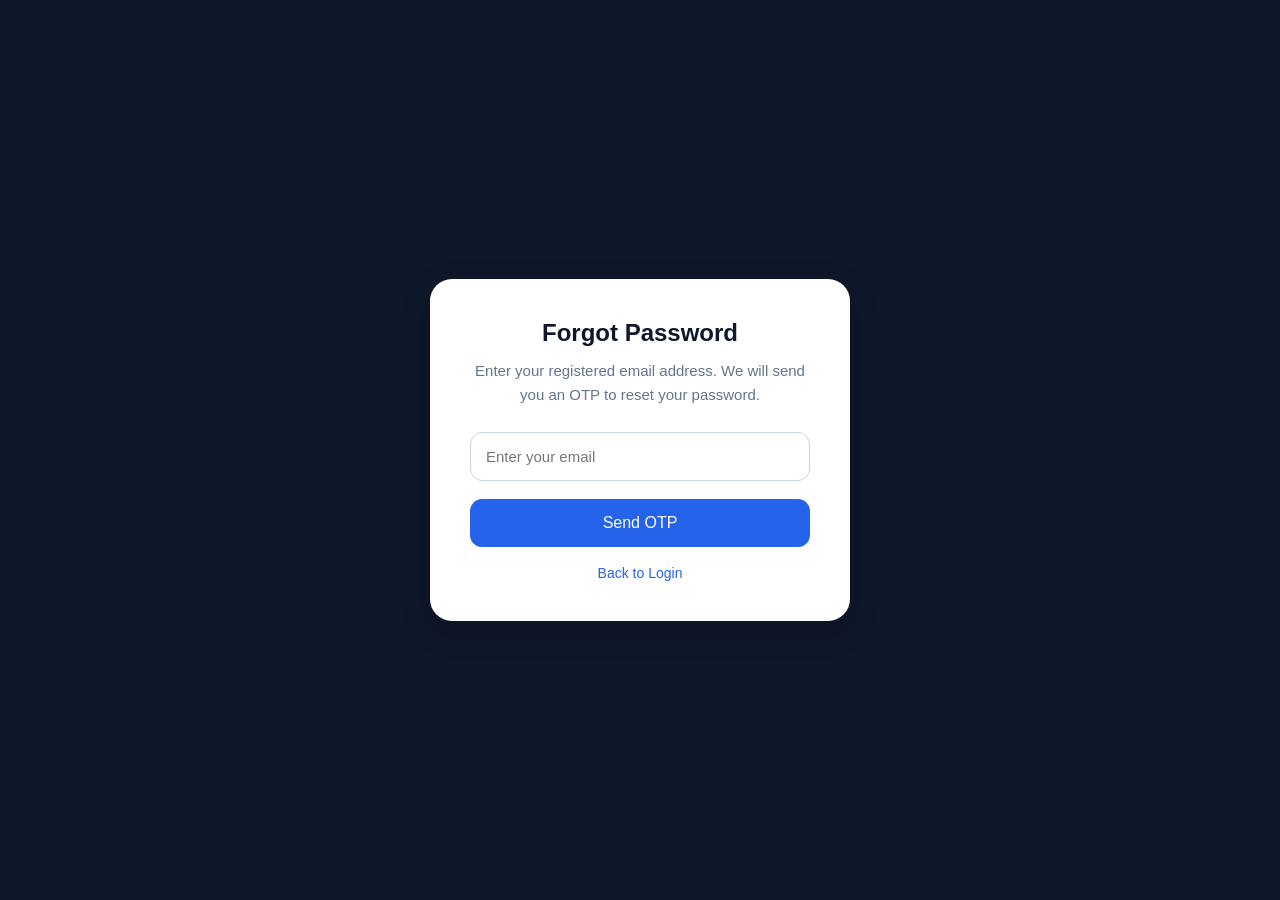
<file: templates/forgot_password.html>
<!-- <!DOCTYPE html>
<html>
<head>
    <title>Forgot Password</title>
</head>
<body>

<h2>Forgot Password</h2>

<form method="POST">

    <input
        type="email"
        name="email"
        placeholder="Enter your email"
        required
    >

    <button type="submit">
        Send OTP
    </button>

</form>

</body>
</html> -->

<html lang="en">
<head>
    <meta charset="UTF-8">
    <meta name="viewport" content="width=device-width, initial-scale=1.0">
    <title>Forgot Password - MediChat</title>

    <style>
        *{
            margin:0;
            padding:0;
            box-sizing:border-box;
            font-family:Arial, sans-serif;
        }

        body{
            background:#0f172a;
            display:flex;
            justify-content:center;
            align-items:center;
            height:100vh;
            padding:20px;
        }
        .container{
            width:100%;
            max-width:420px;
            background:white;
            padding:40px;
            border-radius:22px;
            box-shadow:0 10px 30px rgba(0,0,0,0.2);
        }

        h2{
            color:#0f172a;
            margin-bottom:12px;
            text-align:center;
        }

        p{
            color:#64748b;
            text-align:center;
            margin-bottom:25px;
            line-height:1.6;
            font-size:15px;
        }

        input{
            width:100%;
            padding:15px;
            border-radius:12px;
            border:1px solid #cbd5e1;
            margin-bottom:18px;
            font-size:15px;
            outline:none;
        }
          input:focus{
            border-color:#2563eb;
        }

        button{
            width:100%;
            padding:15px;
            border:none;
            border-radius:12px;
            background:#2563eb;
            color:white;
            font-size:16px;
            cursor:pointer;
            transition:0.3s;
        }

        button:hover{
            background:#1d4ed8;
        }

        .back{
            display:block;
            text-align:center;
            margin-top:18px;
            text-decoration:none;
            color:#2563eb;
            font-size:14px;
        }
    </style>
</head>
<body>
  
     
    <div class="container">

        <h2>Forgot Password</h2>

        <p>
            Enter your registered email address.
            We will send you an OTP to reset your password.
        </p>

        <form method="POST">

            <input
                type="email"
                name="email"
                placeholder="Enter your email"
                required
            >

            <button type="submit">
                Send OTP
            </button>

        </form>

        <a href="/login" class="back">
            Back to Login
        </a>

    </div>

</body>
</html>
</file>
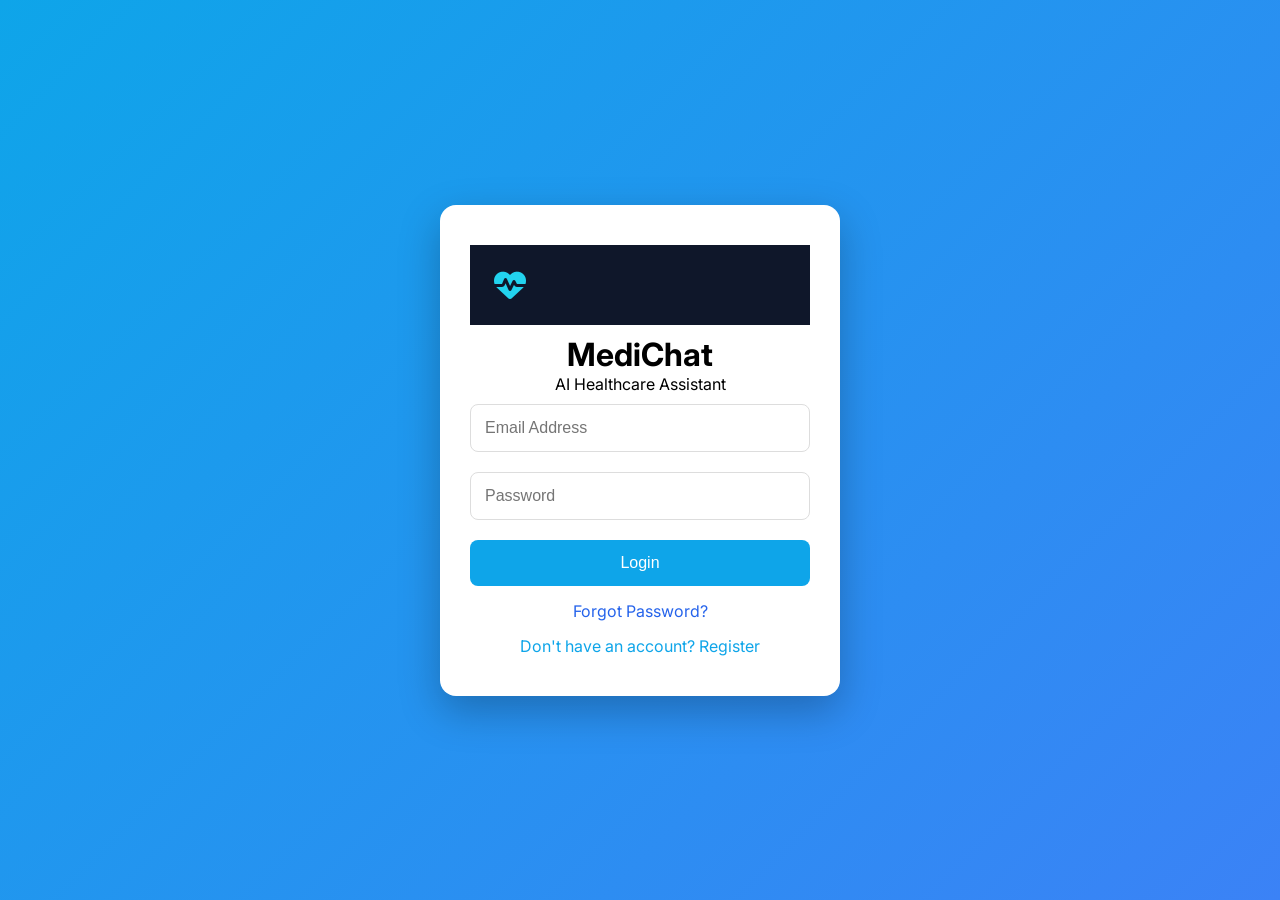
<file: templates/login.html>
<!DOCTYPE html>
<html lang="en">
<head>
    <meta charset="UTF-8">
    <meta name="viewport" content="width=device-width, initial-scale=1.0">
    <title>MediChat - Login</title>
    <link rel="stylesheet" href="https://cdnjs.cloudflare.com/ajax/libs/font-awesome/6.6.0/css/all.min.css">
    <link rel="stylesheet" href="/static/css/style.css">
    <style>
        body {
            background: linear-gradient(135deg, #0ea5e9, #3b82f6);
            display: flex;
            align-items: center;
            justify-content: center;
            height: 100vh;
            margin: 0;
            font-family: 'Inter', sans-serif;
        }
        .login-container {
            background: white;
            padding: 40px 30px;
            border-radius: 16px;
            width: 400px;
            box-shadow: 0 15px 40px rgba(0,0,0,0.25);
            text-align: center;
        }
        .logo {
            font-size: 42px;
            color: #0ea5e9;
            margin-bottom: 10px;
        }
        input {
            width: 100%;
            padding: 14px;
            margin: 10px 0;
            border: 1px solid #ddd;
            border-radius: 8px;
            font-size: 16px;
        }
        button {
            width: 100%;
            padding: 14px;
            background: #0ea5e9;
            color: white;
            border: none;
            border-radius: 8px;
            font-size: 16px;
            cursor: pointer;
            margin-top: 10px;
        }
        button:hover {
            background: #0284c8;
        }
        .toggle-link {
            margin-top: 15px;
            color: #0ea5e9;
            cursor: pointer;
        }
    </style>
</head>
<body>
    <div class="login-container">
        <div class="logo">
            <i class="fa-solid fa-heart-pulse"></i>
        </div>
        <h1>MediChat</h1>
        <p>AI Healthcare Assistant</p>

        <!-- Login Form -->
        <form id="loginForm" method="POST" action="/login">
            <input type="email" name="email" placeholder="Email Address" required>
            <input type="password" name="password" placeholder="Password" required>
            <button type="submit">Login</button>
            <a href="/forgot_password"
               style="
               display:block;
               margin-top:15px;
               color:#2563eb;
               text-decoration:none;
             ">
              Forgot Password?
            </a>
        </form>

        <p class="toggle-link" onclick="toggleForm()">Don't have an account? Register</p>

        <!-- Register Form (Hidden by default) -->
        <form id="registerForm" method="POST" action="/register" style="display: none;">
            <input type="email" name="email" placeholder="Email Address" required>
            <input type="password" name="password" placeholder="Create Password" required>
            <button type="submit">Register</button>
        </form>

        <p class="toggle-link" onclick="toggleForm()" id="registerToggle" style="display: none;">Already have an account? Login</p>
    </div>

    <script>
        function toggleForm() {
            const loginForm = document.getElementById('loginForm');
            const registerForm = document.getElementById('registerForm');
            const loginToggle = document.querySelector('.toggle-link');
            const registerToggle = document.getElementById('registerToggle');

            if (loginForm.style.display !== 'none') {
                loginForm.style.display = 'none';
                registerForm.style.display = 'block';
                loginToggle.style.display = 'none';
                registerToggle.style.display = 'block';
            } else {
                loginForm.style.display = 'block';
                registerForm.style.display = 'none';
                loginToggle.style.display = 'block';
                registerToggle.style.display = 'none';
            }
        }
    </script>
</body>
</html>
</file>
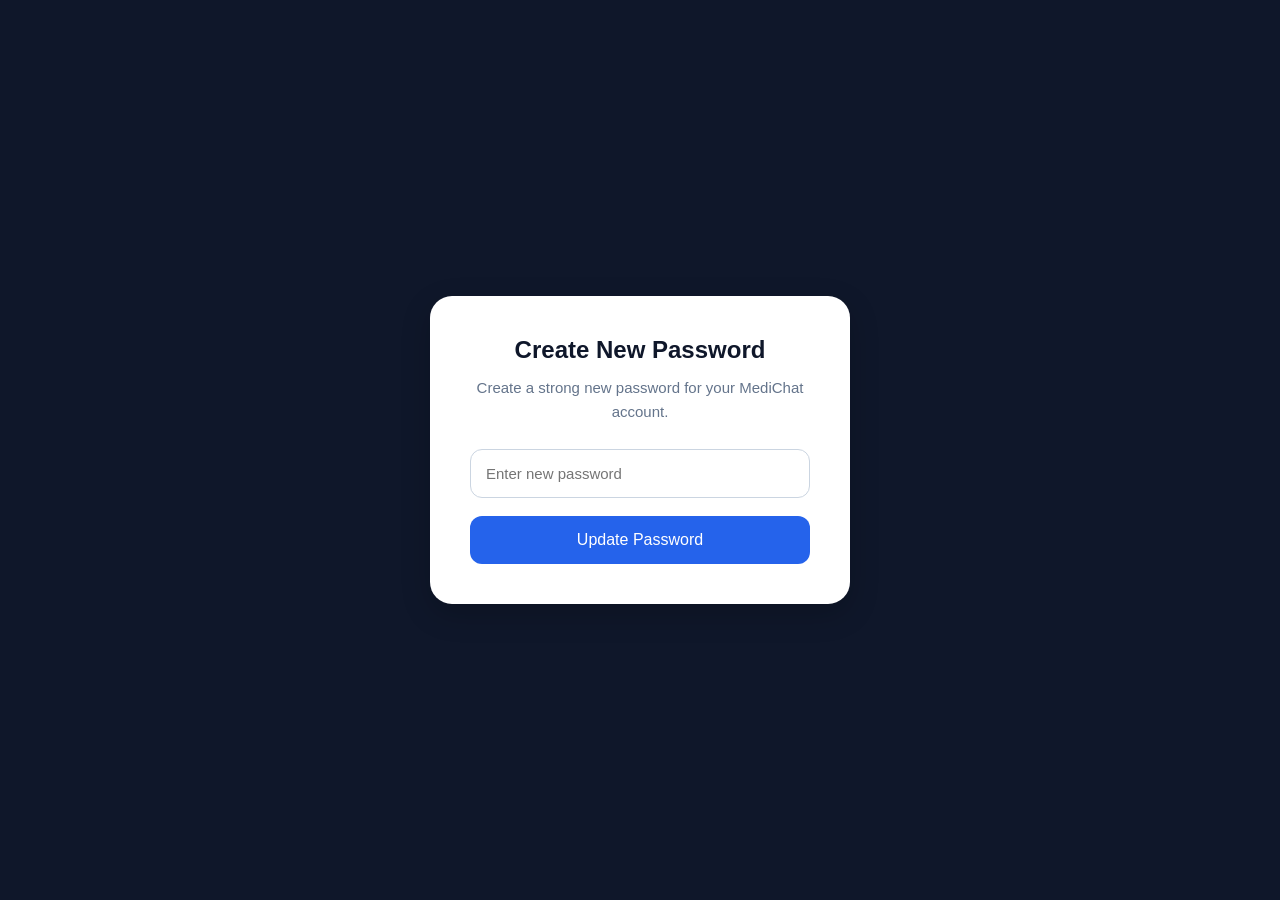
<file: templates/new_password.html>
<!DOCTYPE html>
<html lang="en">
<head>
    <meta charset="UTF-8">
    <meta name="viewport" content="width=device-width, initial-scale=1.0">
    <title>Create New Password - MediChat</title>

    <style>
        *{
            margin:0;
            padding:0;
            box-sizing:border-box;
            font-family:Arial, sans-serif;
        }

        body{
            background:#0f172a;
            display:flex;
            justify-content:center;
            align-items:center;
            height:100vh;
            padding:20px;
        }

        .container{
            width:100%;
            max-width:420px;
            background:white;
            padding:40px;
            border-radius:22px;
            box-shadow:0 10px 30px rgba(0,0,0,0.2);
        }
        
        h2{
            color:#0f172a;
            margin-bottom:12px;
            text-align:center;
        }

        p{
            color:#64748b;
            text-align:center;
            margin-bottom:25px;
            line-height:1.6;
            font-size:15px;
        }

        input{
            width:100%;
            padding:15px;
            border-radius:12px;
            border:1px solid #cbd5e1;
            margin-bottom:18px;
            font-size:15px;
            outline:none;
        }

        input:focus{
            border-color:#2563eb;
        }

        button{
            width:100%;
            padding:15px;
            border:none;
            border-radius:12px;
            background:#2563eb;
            color:white;
            font-size:16px;
            cursor:pointer;
            transition:0.3s;
        }
        button:hover{
            background:#1d4ed8;
        }
    </style>
</head>
<body>

    <div class="container">

        <h2>Create New Password</h2>

        <p>
            Create a strong new password for your MediChat account.
        </p>

        <form method="POST">

            <input
                type="password"
                name="password"
                placeholder="Enter new password"
                required
            >

            <button type="submit">
                Update Password
            </button>

        </form>

    </div>

</body>
</html>
</file>
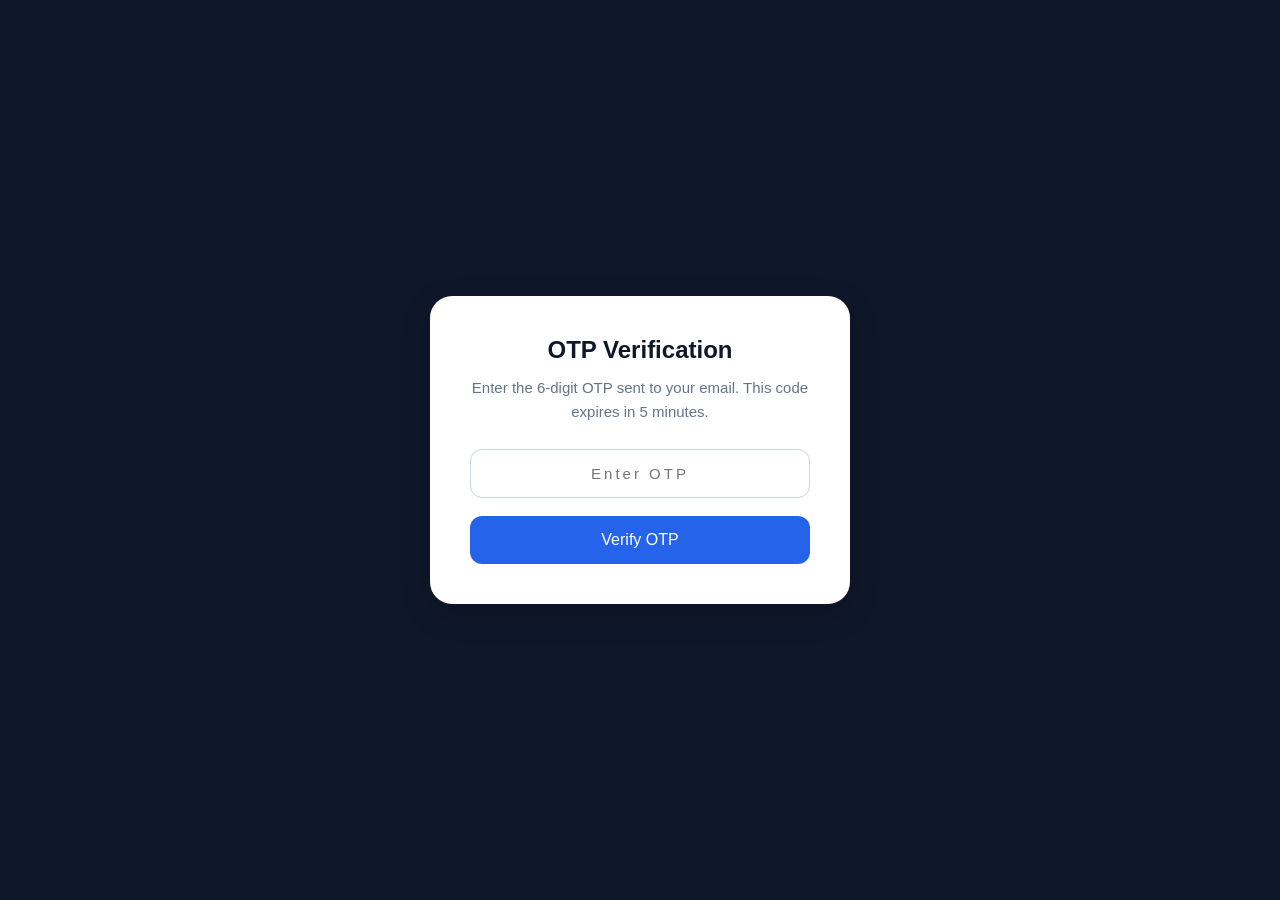
<file: templates/reset_verify.html>
<!DOCTYPE html>
<html lang="en">
<head>
    <meta charset="UTF-8">
    <meta name="viewport" content="width=device-width, initial-scale=1.0">
    <title>Verify OTP - MediChat</title>

    <style>
        *{
            margin:0;
            padding:0;
            box-sizing:border-box;
            font-family:Arial, sans-serif;
        }

        body{
            background:#0f172a;
            display:flex;
            justify-content:center;
            align-items:center;
            height:100vh;
            padding:20px;
        }

        .container{
            width:100%;
            max-width:420px;
            background:white;
            padding:40px;
            border-radius:22px;
            box-shadow:0 10px 30px rgba(0,0,0,0.2);
        }
           h2{
            color:#0f172a;
            margin-bottom:12px;
            text-align:center;
        }

        p{
            color:#64748b;
            text-align:center;
            margin-bottom:25px;
            line-height:1.6;
            font-size:15px;
        }

        input{
            width:100%;
            padding:15px;
            border-radius:12px;
            border:1px solid #cbd5e1;
            margin-bottom:18px;
            font-size:15px;
            outline:none;
            text-align:center;
            letter-spacing:3px;
        }

        input:focus{
            border-color:#2563eb;
        }

        button{
            width:100%;
            padding:15px;
            border:none;
            border-radius:12px;
            background:#2563eb;
            color:white;
            font-size:16px;
            cursor:pointer;
            transition:0.3s;
        }

        button:hover{
            background:#1d4ed8;
        }
    </style>
</head>
<body> 

     <div class="container">

        <h2>OTP Verification</h2>

        <p>
            Enter the 6-digit OTP sent to your email.
            This code expires in 5 minutes.
        </p>

        <form method="POST">

            <input
                type="text"
                name="otp"
                placeholder="Enter OTP"
                required
            >

            <button type="submit">
                Verify OTP
            </button>

        </form>

    </div>

</body>
</html>
</file>
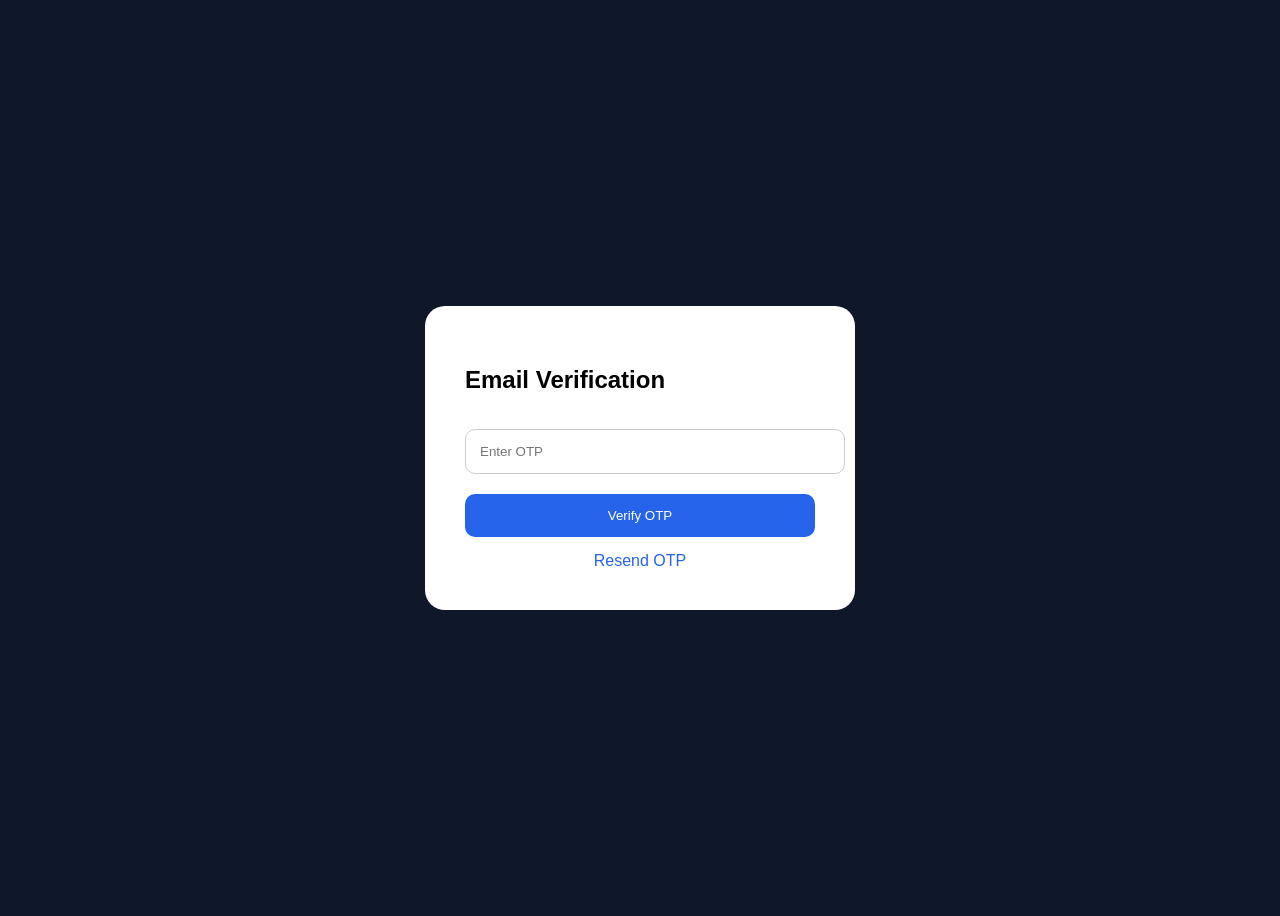
<file: templates/verify.html>
<!DOCTYPE html>
<html lang="en">
<head>
    <meta charset="UTF-8">
    <meta name="viewport" content="width=device-width, initial-scale=1.0">
    <title>verify OTP</title>
     <style>
        body{
            font-family: Arial;
            background:#0f172a;
            display:flex;
            justify-content:center;
            align-items:center;
            height:100vh;
        }

        .box{
            background:white;
            padding:40px;
            border-radius:20px;
            width:350px;
        }

        input{
            width:100%;
            padding:14px;
            margin-top:15px;
            border-radius:10px;
            border:1px solid #ccc;
        }

        button{
            width:100%;
            padding:14px;
            margin-top:20px;
            border:none;
            background:#2563eb;
            color:white;
            border-radius:10px;
            cursor:pointer;
        }
    </style>
</head>
<body>
    <div class="box">

    <h2>Email Verification</h2>

    <form method="POST">

        <input
            type="text"
            name="otp"
            placeholder="Enter OTP"
            required
        >

        <button type="submit">
            Verify OTP
        </button>
        <a href="/resend_otp"
         style="display:block;
            margin-top:15px;
            text-align:center;
            color:#2563eb;
            text-decoration:none;"
            >
          Resend OTP
       </a>

    </form>

</div>
</body>
</html>
</file>
<file: static/css/style.css>
@import url('https://fonts.googleapis.com/css2?family=Inter:wght@400;500;600&family=Poppins:wght@500;600&display=swap');

:root {
    --primary: #0ea5e9;
    --primary-dark: #0284c8;
}

* {
    margin: 0;
    padding: 0;
    box-sizing: border-box;
}

body {
    font-family: 'Inter', system-ui, sans-serif;
    background: linear-gradient(135deg, #f0f9ff 0%, #e0f2fe 100%);
    height: 100vh;
    overflow: hidden;
}

.container {
    display: flex;
    height: 100vh;
}

/* Sidebar */
.sidebar {
    width: 280px;
    background: white;
    border-right: 1px solid #e2e8f0;
    display: flex;
    flex-direction: column;
    box-shadow: 2px 0 10px rgba(0,0,0,0.05);
}

.logo {
    padding: 24px;
    display: flex;
    align-items: center;
    gap: 12px;
    background: #0f172a;
    color: white;
}

.logo i {
    font-size: 32px;
    color: #22d3ee;
}

.logo h1 {
    font-family: 'Poppins', sans-serif;
    font-size: 26px;
}

.nav {
    padding: 16px;
    flex: 1;
}

.nav-item {
    padding: 14px 16px;
    margin-bottom: 6px;
    border-radius: 12px;
    display: flex;
    align-items: center;
    gap: 12px;
    color: #475569;
    text-decoration: none;
    transition: 0.3s;
}

.nav-item:hover, .nav-item.active {
    background: #f0f9ff;
    color: var(--primary);
}

/* Chat Area */
.chat-container {
    flex: 1;
    display: flex;
    flex-direction: column;
}

.header {
    background: white;
    padding: 16px 24px;
    border-bottom: 1px solid #e2e8f0;
    display: flex;
    align-items: center;
    box-shadow: 0 2px 8px rgba(0,0,0,0.05);
    justify-content: space-between; 
}

.header-left {
    display: flex;
    align-items: center;
    gap: 12px;
}
.header-left span {
    margin-left: 6px;   /* space after Online */
}

.status {
    color: #10b981;
    font-size: 14px;
}

/* Messages */
.messages {
    flex: 1;
    padding: 24px;
    overflow-y: auto;
    display: flex;
    flex-direction: column;
    gap: 18px;
    background: url('https://www.transparenttextures.com/patterns/medical.png');
}

.message {
    max-width: 78%;
    padding: 14px 18px;
    border-radius: 18px;
    line-height: 1.5;
    font-size: 15.5px;
}

.message.user {
    align-self: flex-end;
    background: var(--primary);
    color: white;
    border-bottom-right-radius: 6px;
}

.message.bot {
    align-self: flex-start;
    background: white;
    border: 1px solid #e2e8f0;
    border-bottom-left-radius: 6px;
    box-shadow: 0 2px 8px rgba(0,0,0,0.08);
}

.welcome {
    text-align: center;
    margin-top: 80px;
    color: #1e2937;
}

.welcome-icon {
    font-size: 70px;
    color: var(--primary);
    margin-bottom: 20px;
}

/* Input Area */
.input-area {
    background: white;
    padding: 20px 24px;
    border-top: 1px solid #e2e8f0;
}

.input-wrapper {
    display: flex;
    align-items: center;
    background: #f8fafc;
    border: 2px solid #e2e8f0;
    border-radius: 50px;
    padding: 6px 8px;
}

.input-wrapper:focus-within {
    border-color: var(--primary);
}

#user-input {
    flex: 1;
    border: none;
    outline: none;
    background: transparent;
    padding: 14px 20px;
    font-size: 16px;
}

.send-btn {
    width: 52px;
    height: 52px;
    border-radius: 50%;
    background: var(--primary);
    color: white;
    border: none;
    cursor: pointer;
    display: flex;
    align-items: center;
    justify-content: center;
}

.send-btn:hover {
    background: var(--primary-dark);
}

.disclaimer {
    text-align: center;
    font-size: 12px;
    color: #94a3b8;
    margin-top: 10px;
}
/* Improved Clear Button */
.clear-btn {
    background: #f1f5f9;
    color: #64748b;
    border: 1px solid #e2e8f0;
    padding: 8px 14px;
    border-radius: 8px;
    font-size: 14px;
    cursor: pointer;
    display: flex;
    align-items: center;
    gap: 6px;
    transition: all 0.3s;
}

.clear-btn:hover {
    background: #fee2e2;
    color: #ef4444;
    border-color: #fca5a5;
}

.clear-btn i {
    font-size: 16px;
}

/* History Item Styling */
.history-item {
    background: white;
    padding: 16px;
    border-radius: 12px;
    margin-bottom: 12px;
    border: 1px solid #e2e8f0;
    box-shadow: 0 2px 8px rgba(0,0,0,0.05);
}

/* Make chat container flex properly */
.chat-container {
    flex: 1;
    display: flex;
    flex-direction: column;
}

.history-item {
    background: white;
    padding: 15px;
    margin: 10px;
    border-radius: 12px;
    line-height: 1.6;
}

.user-profile {
    display: flex;
    align-items: center;
    gap: 8px;
    padding: 12px;
    border-top: 1px solid #e2e8f0;
    background: white;
    width: 100%;              /* IMPORTANT */
    box-sizing: border-box;   /* IMPORTANT */
}

.avatar {
    width: 36px;       /* smaller */
    height: 36px;
    min-width: 36px;
    min-height: 36px;
    border-radius: 50%;
    background: #0ea5e9;
    color: white;
    font-weight: 600;
    display: flex;
    align-items: center;
    justify-content: center;
    font-size: 14px;   /* smaller text */
}

.user-info {
    flex: 1;
    min-width: 0;          /* IMPORTANT */
}

.user-info strong,
.user-info p {
    font-size: 11px;
}

.logout-btn {
    flex-shrink: 0;   /* DON'T MOVE */
    padding: 5px 8px;
    font-size: 11px;
}


.logout-btn:hover {
    background: #fee2e2;
    color: #ef4444;
}

.sidebar {
    display: flex;
    flex-direction: column;
    height: 100vh;
}

.user-profile {
    margin-top: auto;   /* PUSH TO BOTTOM */
}

/* Wrapper */
.profile-wrapper {
    position: relative;
}

/* Dropdown */
.profile-menu {
    position: absolute;
    bottom: 85px;
    left: 10px;
    width: 260px;
    background: #1e293b;
    color: white;
    border-radius: 16px;
    padding: 16px;
    display: none;
    box-shadow: 0 10px 25px rgba(0,0,0,0.3);
    z-index: 100;
    box-sizing: border-box;
}

/* .sidebar {
    overflow: hidden;
    position: relative;
} */
 .sidebar {
    position: relative;
    overflow: visible;
}

/* Show menu */
.profile-menu.show {
    display: block;
}

/* Header */
.profile-header {
    display: flex;
    align-items: center;
    gap: 12px;
    padding-bottom: 10px;   /* gap before border */
    margin-bottom: 10px;    /* extra spacing */
}
.profile-header div {
    flex: 1;
    min-width: 0;   /* 🔥 CRITICAL */
} 
.profile-header p {
    font-size: 12px;
    color: #cbd5e1;
    line-height: 1.3;
    word-break: break-word;
    overflow-wrap: break-word;
}

.profile-header strong {
    display: block;
    font-size: 15px;
    line-height: 1.2;
    margin-bottom: 4px;
    word-break: break-word;
}

/* Big avatar */
.avatar.big {
    width: 48px;
    height: 48px;
    min-width: 48px;
    min-height: 48px;
    max-width: 48px;
    max-height: 48px;
    border-radius: 50%;
    background: #4ea3e7;
    display: flex;
    align-items: center;
    justify-content: center;
    color: white;
    font-size: 18px;
    font-weight: 600;
    flex-shrink: 0;
    aspect-ratio: 1 / 1;
}

/* Menu items */
.menu-item {
    width: 100%;
    background: none;
    border: none;
    color: white;
    padding: 10px;
    text-align: left;
    cursor: pointer;
    border-radius: 8px;
}

.menu-item:hover {
    background: #334155;
}

/* Logout */
.menu-item.logout {
    color: #ef4444;
}
/* PROFILE PAGE */

.profile-page{
    position: fixed;
    top: 0;
    left: 0;
    width: 100%;
    height: 100%;
    background: rgba(15,23,42,0.55);
    display: none;
    justify-content: center;
    align-items: center;
    z-index: 999;
    backdrop-filter: blur(4px);
}

.profile-card{
    width: 95%;
    max-width: 520px;
    background: #1e293b;
    border-radius: 24px;
    padding: 35px;
    color: white;
    box-shadow: 0 15px 40px rgba(0,0,0,0.35);
}

.profile-card h2{
    font-size: 32px;
    margin-bottom: 8px;
}

.profile-subtitle{
    color: #cbd5e1;
    margin-bottom: 30px;
}

.profile-avatar{
    width: 120px;
    height: 120px;
    border-radius: 50%;
    background: #4ea3e7;
    color: white;
    display: flex;
    align-items: center;
    justify-content: center;
    font-size: 42px;
    font-weight: 600;
    margin: 0 auto 30px;
    border: 4px solid white;
}

.form-group{
    margin-bottom: 22px;
}

.form-group label{
    display: block;
    margin-bottom: 8px;
    font-size: 14px;
    color: #cbd5e1;
}

.form-group input{
    width: 100%;
    padding: 16px;
    border-radius: 12px;
    border: 1px solid #475569;
    background: #0f172a;
    color: white;
    font-size: 15px;
    outline: none;
}

.form-group input:focus{
    border-color: #38bdf8;
}

.button-group{
    display: flex;
    justify-content: flex-end;
    gap: 14px;
    margin-top: 30px;
}

.cancel-btn{
    padding: 12px 22px;
    border-radius: 12px;
    border: none;
    background: #334155;
    color: white;
    cursor: pointer;
}

.save-btn{
    padding: 12px 22px;
    border-radius: 12px;
    border: none;
    background: #0ea5e9;
    color: white;
    cursor: pointer;
    font-weight: 600;
}

.save-btn:hover{
    background: #0284c7;
}
/* Typing Indicator */
.typing-indicator {
    display: flex;
    align-items: center;
    margin: 10px 0;
}

.typing-bubble {
    background: white;
    padding: 14px 18px;
    border-radius: 18px;
    border-bottom-left-radius: 6px;
    display: flex;
    gap: 6px;
    box-shadow: 0 2px 8px rgba(0,0,0,0.08);
    border: 1px solid #e2e8f0;
}
/* Typing Indicator */
.typing-indicator {
    display: flex;
    align-items: center;
    margin: 10px 0;
}

.typing-bubble {
    background: white;
    padding: 14px 18px;
    border-radius: 18px;
    border-bottom-left-radius: 6px;
    display: flex;
    gap: 6px;
    box-shadow: 0 2px 8px rgba(0,0,0,0.08);
    border: 1px solid #e2e8f0;
}

.typing-bubble span {
    width: 8px;
    height: 8px;
    background: #94a3b8;
    border-radius: 50%;
    animation: typingBounce 1.4s infinite;
}

.typing-bubble span:nth-child(2) {
    animation-delay: 0.2s;
}
/* Typing Indicator */
.typing-indicator {
    display: flex;
    align-items: center;
    margin: 10px 0;
}

.typing-bubble {
    background: white;
    padding: 14px 18px;
    border-radius: 18px;
    border-bottom-left-radius: 6px;
    display: flex;
    gap: 6px;
    box-shadow: 0 2px 8px rgba(0,0,0,0.08);
    border: 1px solid #e2e8f0;
}

.typing-bubble span {
    width: 8px;
    height: 8px;
    background: #94a3b8;
    border-radius: 50%;
    animation: typingBounce 1.4s infinite;
}

.typing-bubble span:nth-child(2) {
    animation-delay: 0.2s;
}

.typing-bubble span:nth-child(3) {
    animation-delay: 0.4s;
}

@keyframes typingBounce {
    0%, 60%, 100% {
        transform: translateY(0);
        opacity: 0.5;
    }

    30% {
        transform: translateY(-5px);
        opacity: 1;
    }
}
/* =========================
   MOBILE SIDEBAR FIX
========================= */

html, body{
    overflow-x:hidden;
}

/* MOBILE MENU BUTTON */
.mobile-menu-btn{
    display:none;
    background:none;
    border:none;
    font-size:22px;
    cursor:pointer;
    margin-right:10px;
}

/* OVERLAY */
.overlay{
    position:fixed;
    inset:0;
    background:rgba(0,0,0,0.45);
    z-index:998;

    opacity:0;
    visibility:hidden;

    transition:0.3s;
}

.overlay.active{
    opacity:1;
    visibility:visible;
}

/* MOBILE */
@media screen and (max-width:768px){

    .container{
        width:100%;
        overflow:hidden;
    }

    /* SIDEBAR */
    .sidebar{
        position:fixed;
        left:0;
        top:0;
        width:260px;
        height:100vh;

        z-index:999;

        transform:translateX(-100%);
        transition:0.3s ease;
    }

    /* OPEN SIDEBAR */
    .sidebar.active{
        transform:translateX(0);
    }

    /* CHAT AREA */
    .chat-container{
        width:100%;
        margin-left:0 !important;
    }

    /* HEADER */
    .header{
        width:100%;
        padding:12px;
    }

    /* SHOW MENU BUTTON */
    .mobile-menu-btn{
        display:block;
    }

    /* FIX INPUT */
    .input-area{
        width:100%;
        padding:10px;
    }

    .input-wrapper{
        width:100%;
    }

    /* PROFILE PAGE */
    .profile-page{
        width:100%;
        padding:15px;
    }

    .profile-card{
        width:100%;
    }

    /* FIX OVERFLOW */
    .messages{
        width:100%;
        overflow-x:hidden;
    }

    /* SMALLER TEXT */
    .header-left strong{
        font-size:16px;
    }

    .status{
        font-size:12px;
    }

}
</file>
